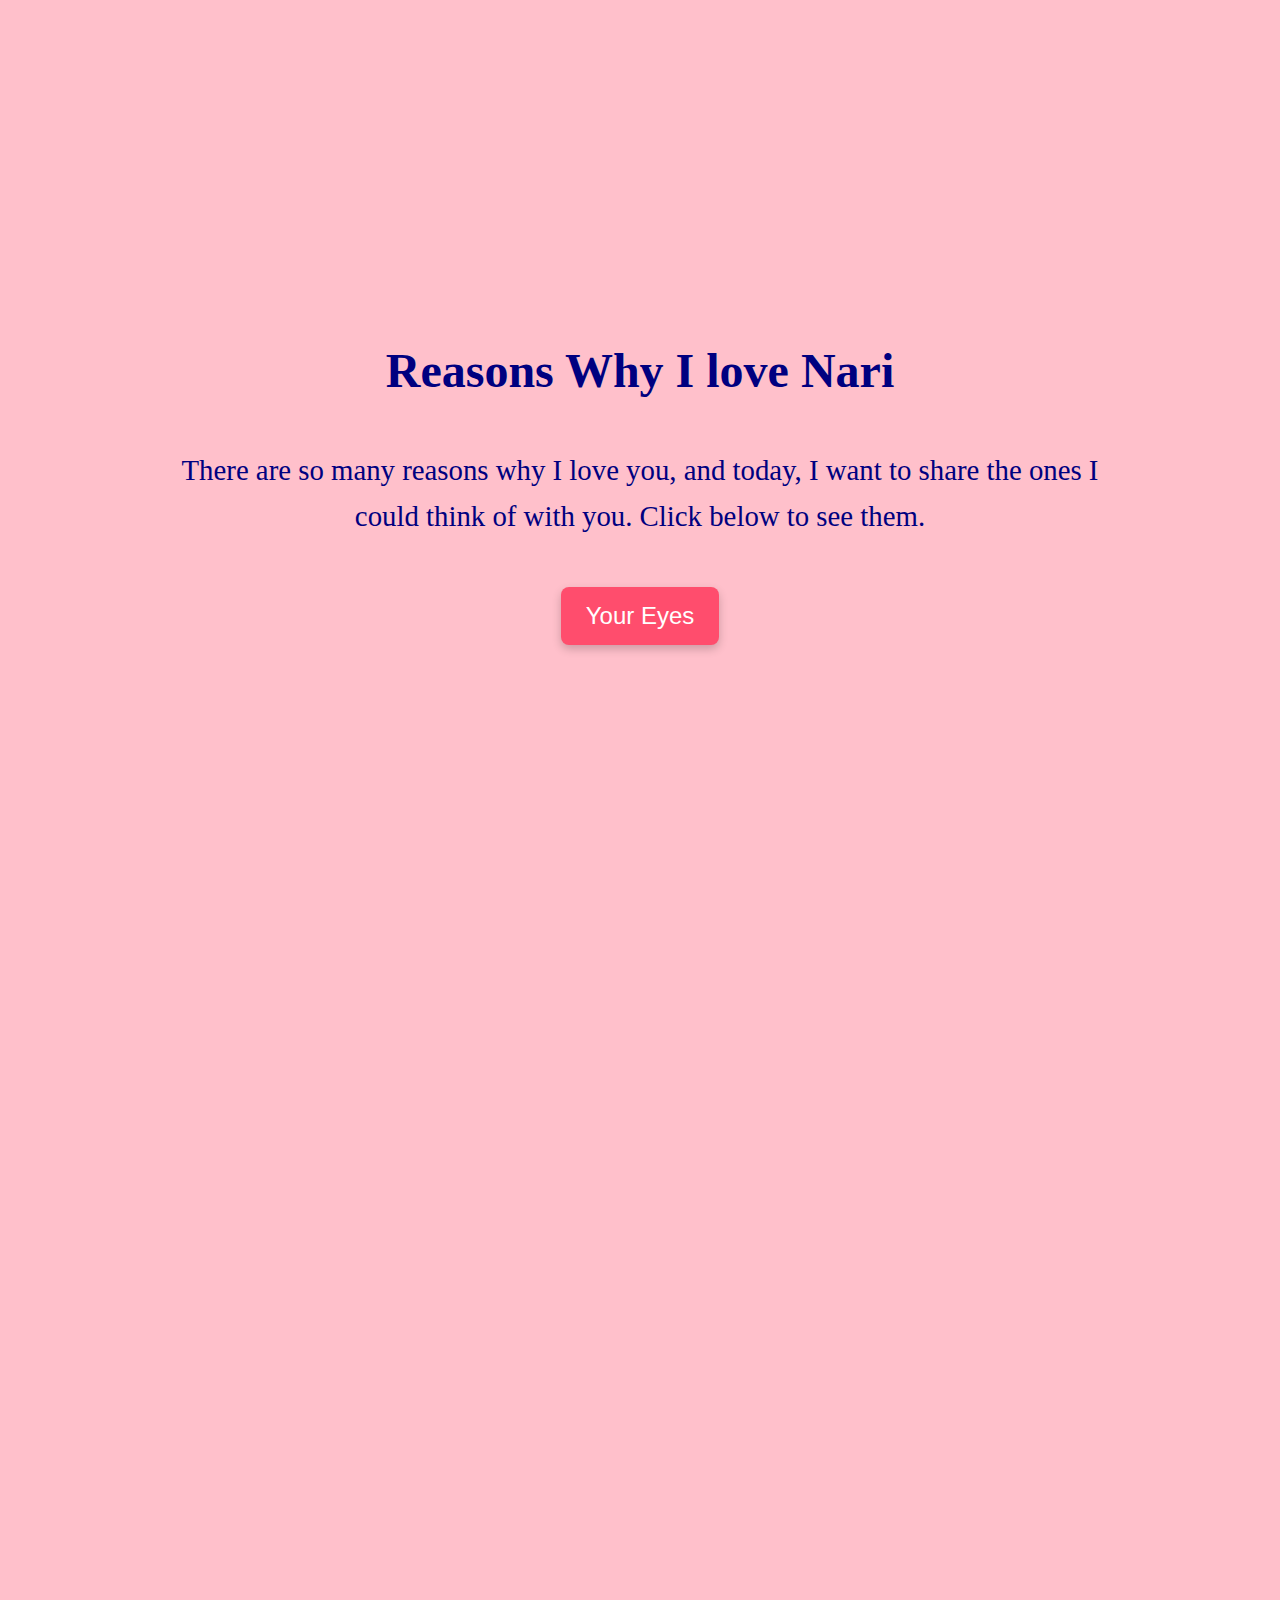
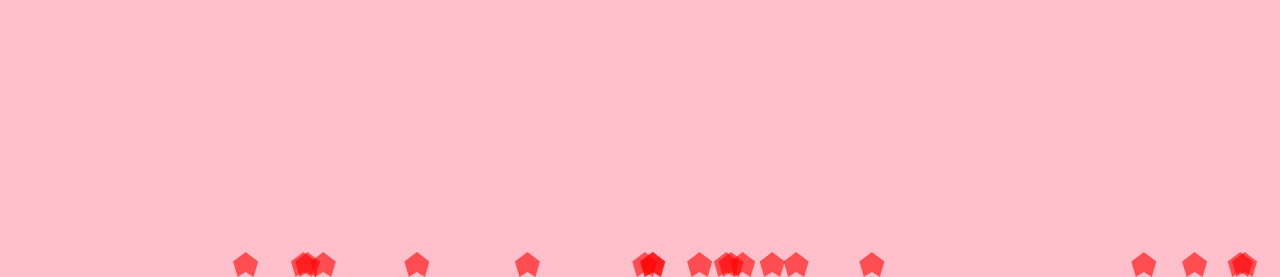
<file: index.html>
<!DOCTYPE html>
<html lang="en">
  <head>
    <meta charset="UTF-8" />
    <meta name="viewport" content="width=device-width, initial-scale=1.0" />
    <title>Reasons I Love You</title>
    <link rel="stylesheet" href="styles.css" />
  </head>
  <body>
    <div class="container">
      <h1>Reasons Why I love Nari</h1>
      <p>
        There are so many reasons why I love you, and today, I want to share the
        ones I could think of with you. Click below to see them.
      </p>
      <button onclick="nextPage('page1.html')">Your Eyes</button>
    </div>
    <script src="script.js"></script>
  </body>
</html>
</file>
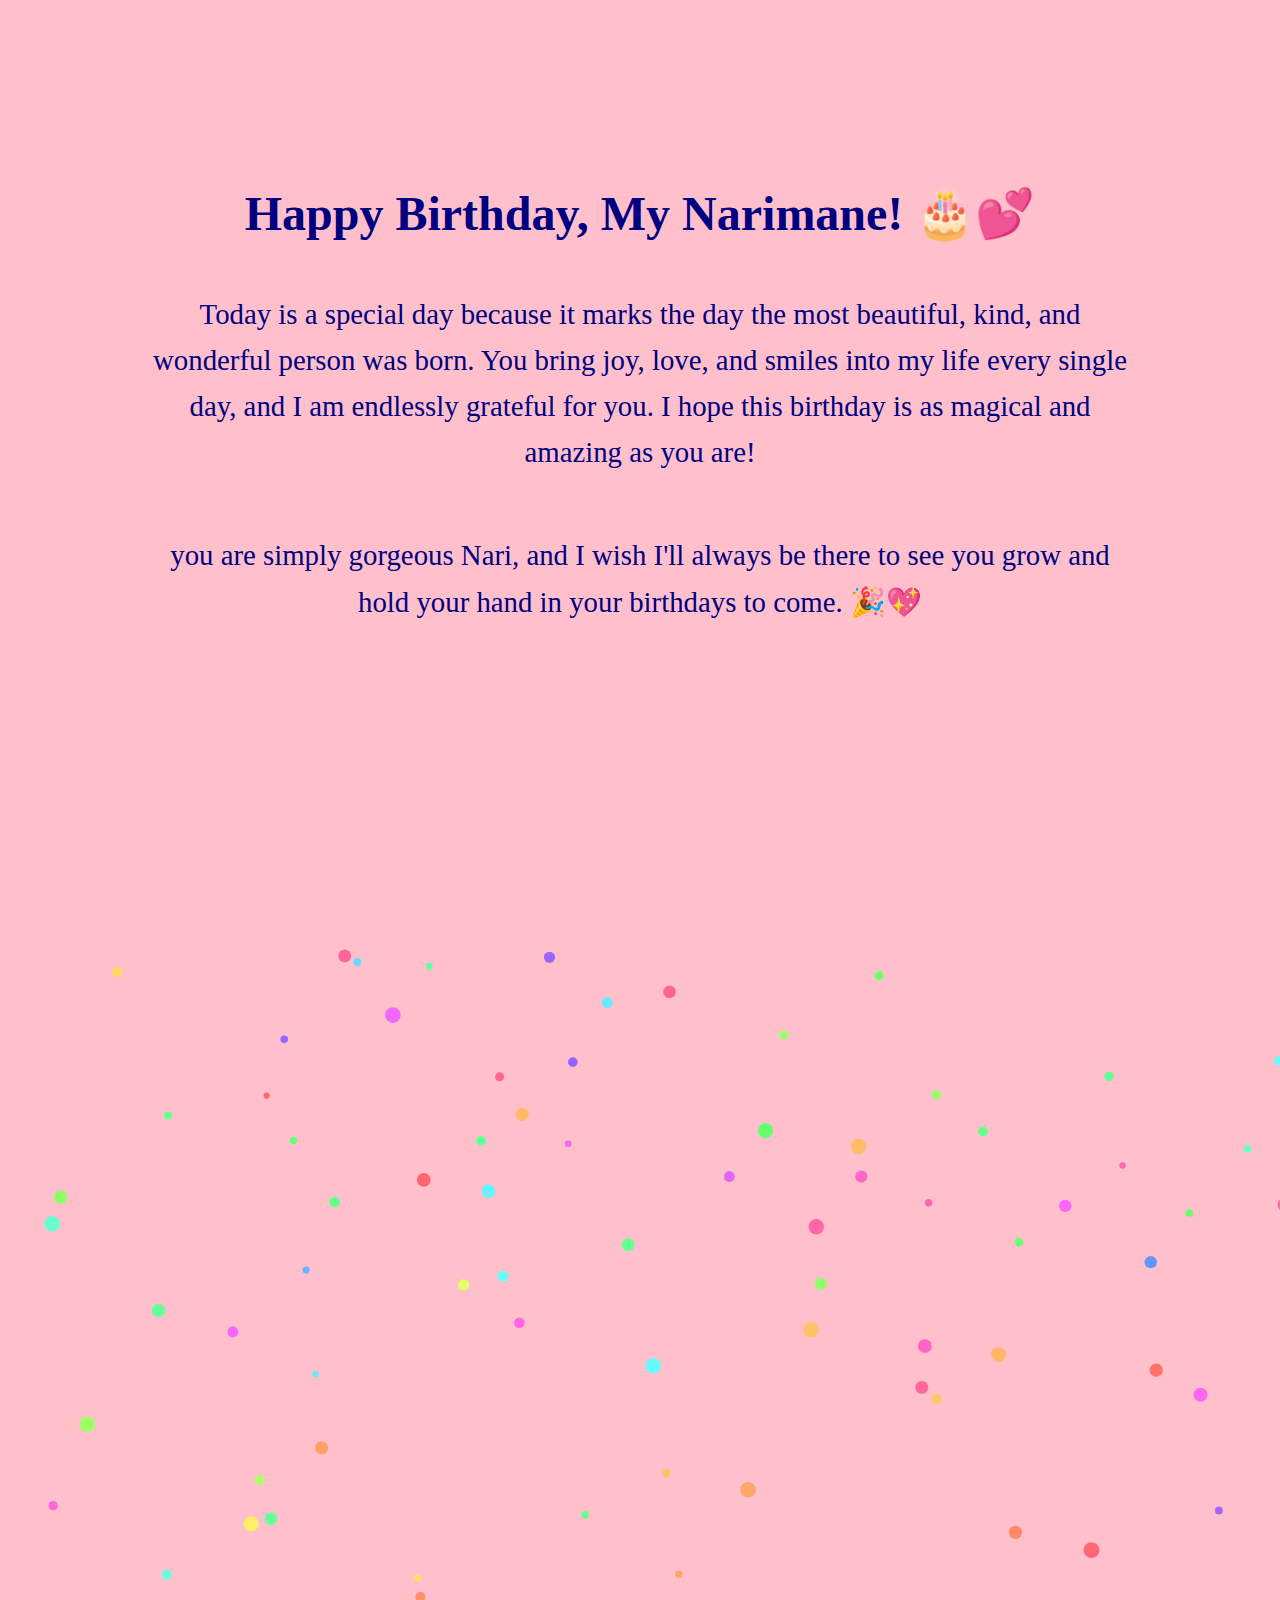
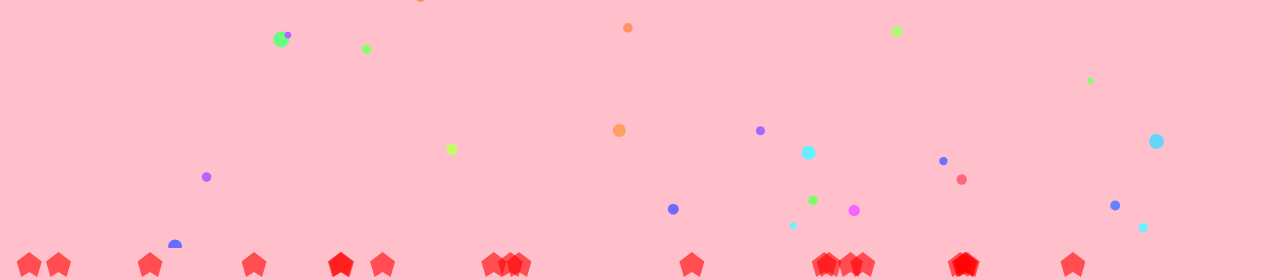
<file: final.html>
<!DOCTYPE html>
<html lang="en">
  <head>
    <meta charset="UTF-8" />
    <meta name="viewport" content="width=device-width, initial-scale=1.0" />
    <title>Happy Birthday!</title>
    <link rel="stylesheet" href="styles.css" />
  </head>
  <body class="final-page">
    <div class="container">
      <h1>Happy Birthday, My Narimane! 🎂💕</h1>
      <p>
        Today is a special day because it marks the day the most beautiful,
        kind, and wonderful person was born. You bring joy, love, and smiles
        into my life every single day, and I am endlessly grateful for you. I
        hope this birthday is as magical and amazing as you are!
      </p>
      <p>
        you are simply gorgeous Nari, and I wish I'll always be there to see you
        grow and hold your hand in your birthdays to come. 🎉💖
      </p>
      <canvas id="confettiCanvas"></canvas>
    </div>
    <script src="script.js"></script>
  </body>
</html>
</file>
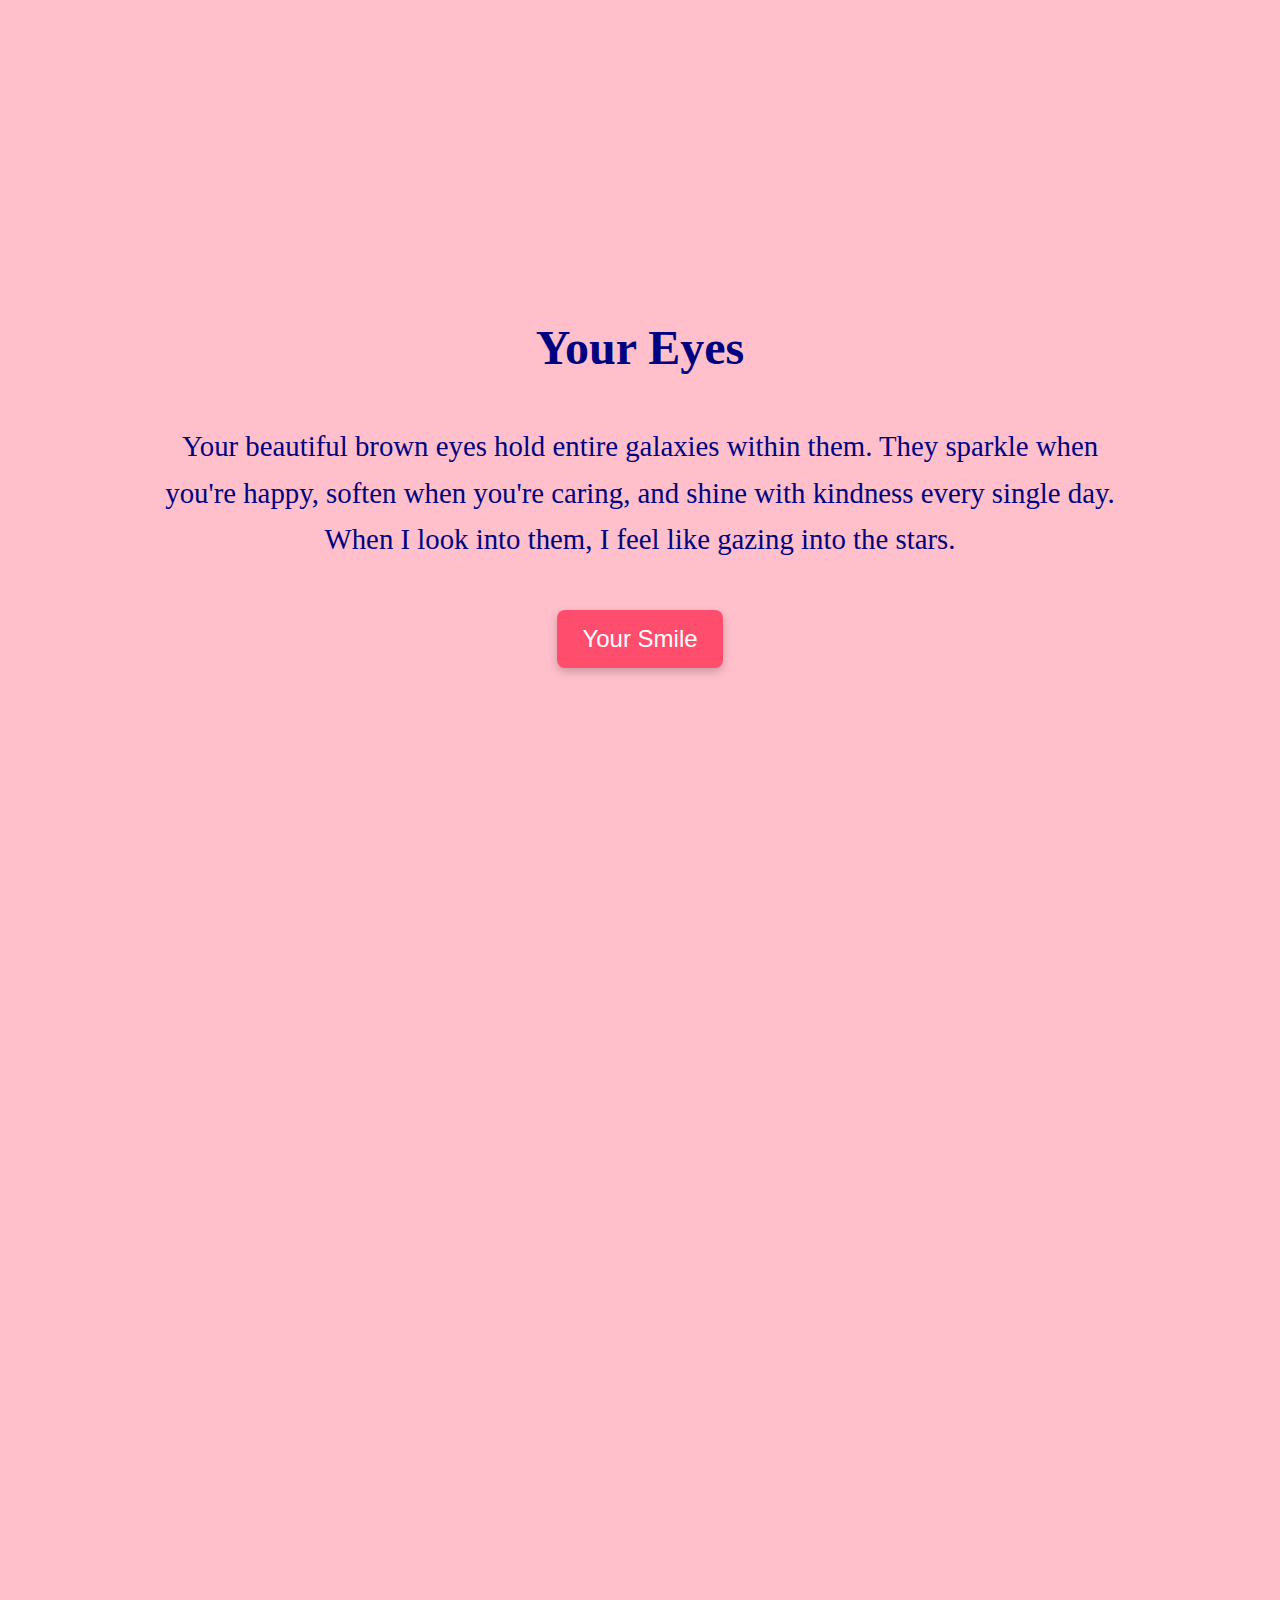
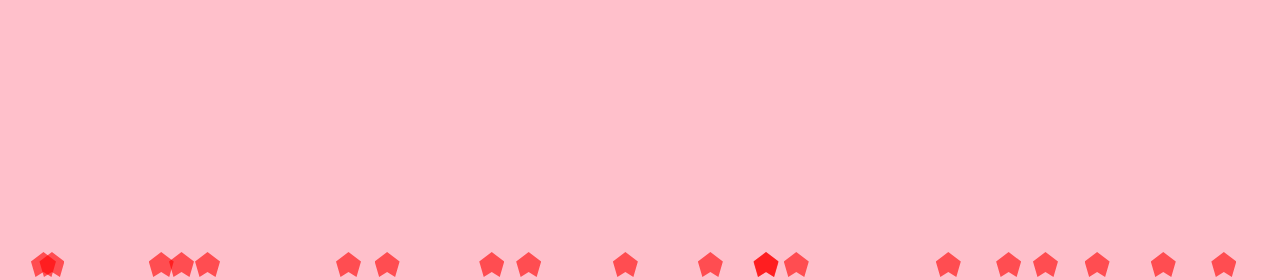
<file: page1.html>
<!DOCTYPE html>
<html lang="en">
  <head>
    <meta charset="UTF-8" />
    <meta name="viewport" content="width=device-width, initial-scale=1.0" />
    <title>Your Eyes</title>
    <link rel="stylesheet" href="styles.css" />
  </head>
  <body>
    <div class="container">
      <h1>Your Eyes</h1>
      <p>
        Your beautiful brown eyes hold entire galaxies within them. They sparkle
        when you're happy, soften when you're caring, and shine with kindness
        every single day. When I look into them, I feel like gazing into the
        stars.
      </p>
      <button onclick="nextPage('page2.html')">Your Smile</button>
    </div>
    <script src="script.js"></script>
  </body>
</html>
</file>
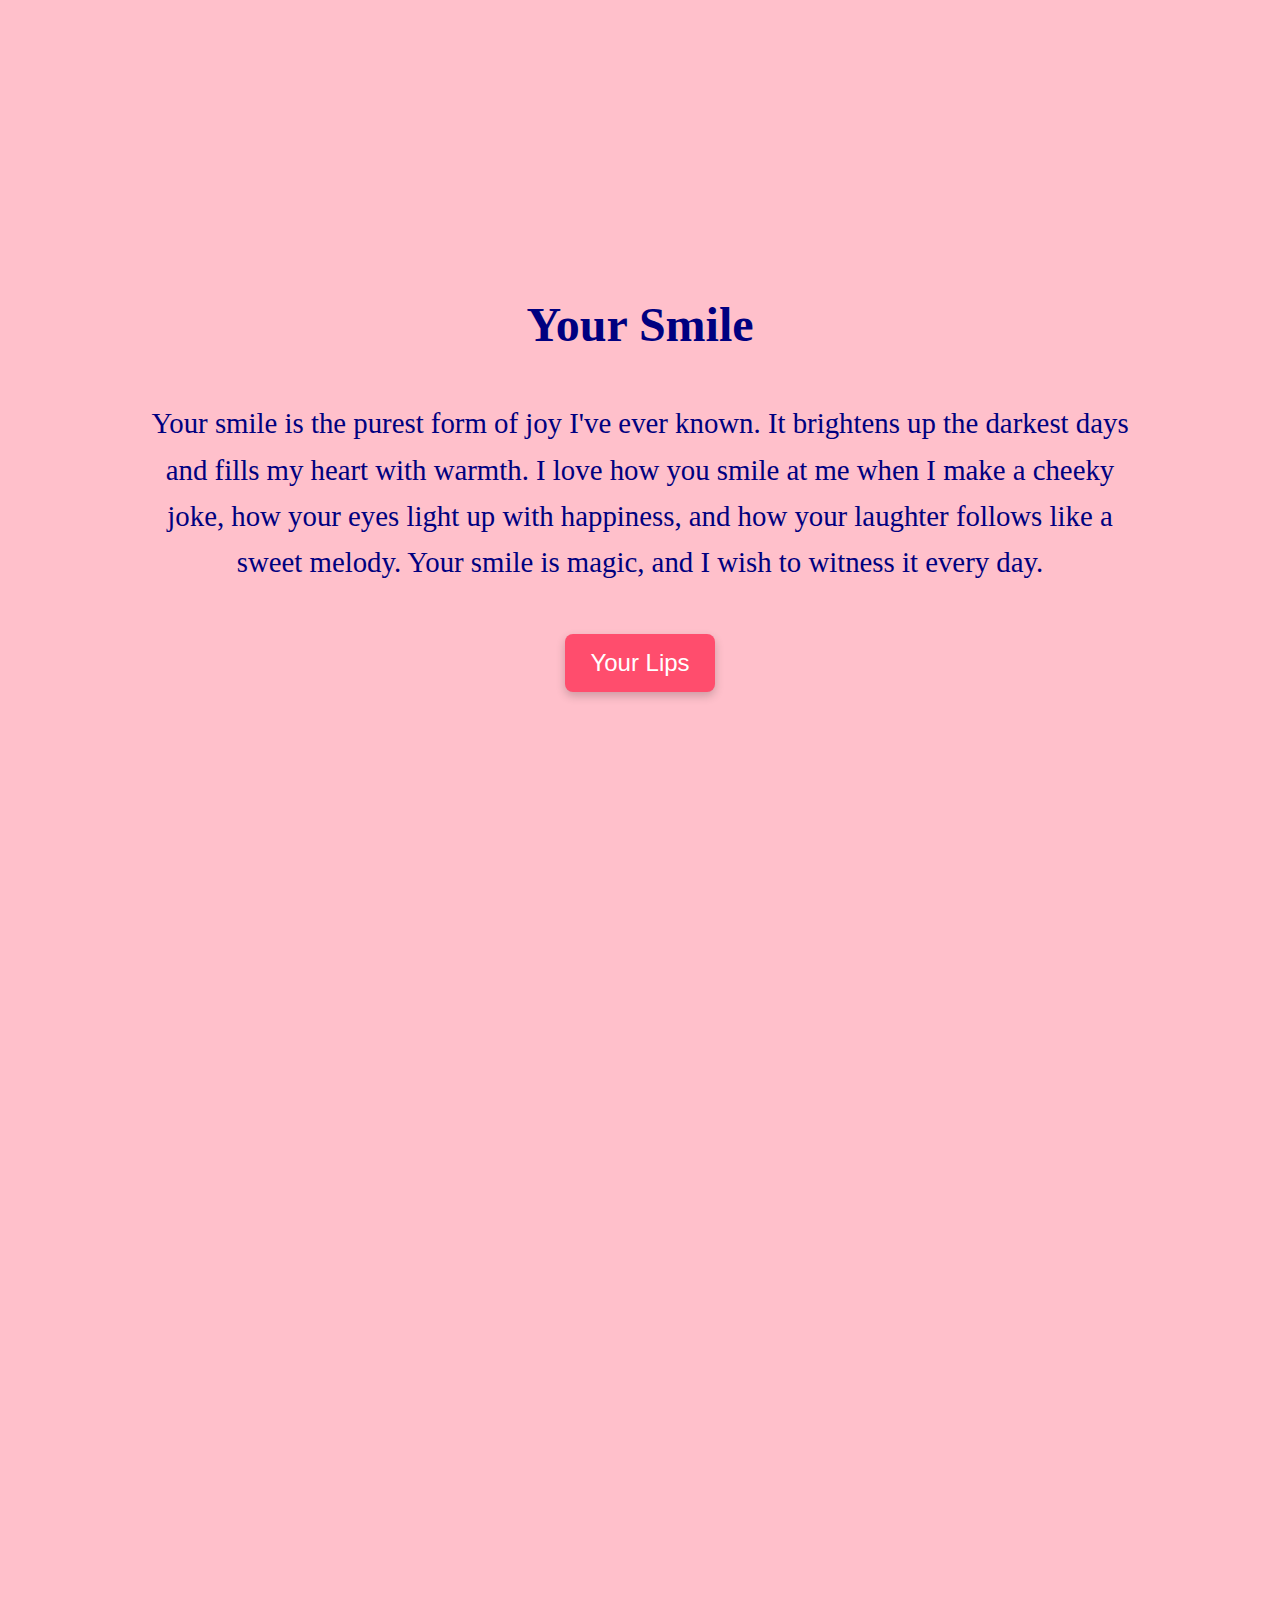
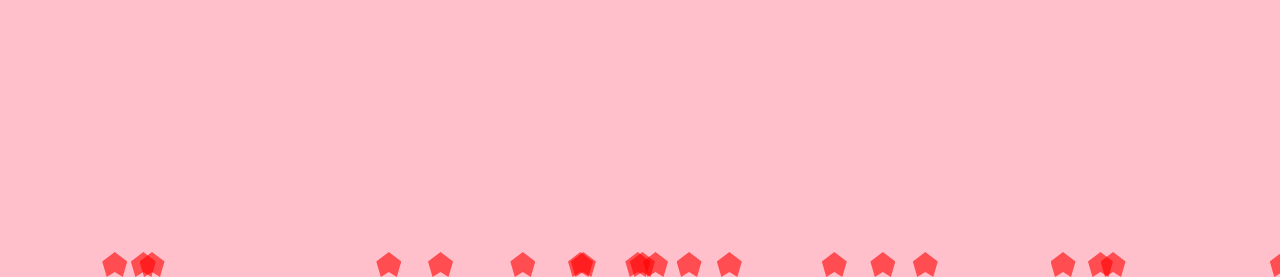
<file: page2.html>
<!DOCTYPE html>
<html lang="en">
  <head>
    <meta charset="UTF-8" />
    <meta name="viewport" content="width=device-width, initial-scale=1.0" />
    <title>Your Smile</title>
    <link rel="stylesheet" href="styles.css" />
  </head>
  <body>
    <div class="container">
      <h1>Your Smile</h1>
      <p>
        Your smile is the purest form of joy I've ever known. It brightens up
        the darkest days and fills my heart with warmth. I love how you smile at
        me when I make a cheeky joke, how your eyes light up with happiness, and
        how your laughter follows like a sweet melody. Your smile is magic, and
        I wish to witness it every day.
      </p>
      <button onclick="nextPage('page3.html')">Your Lips</button>
    </div>
    <script src="script.js"></script>
  </body>
</html>
</file>
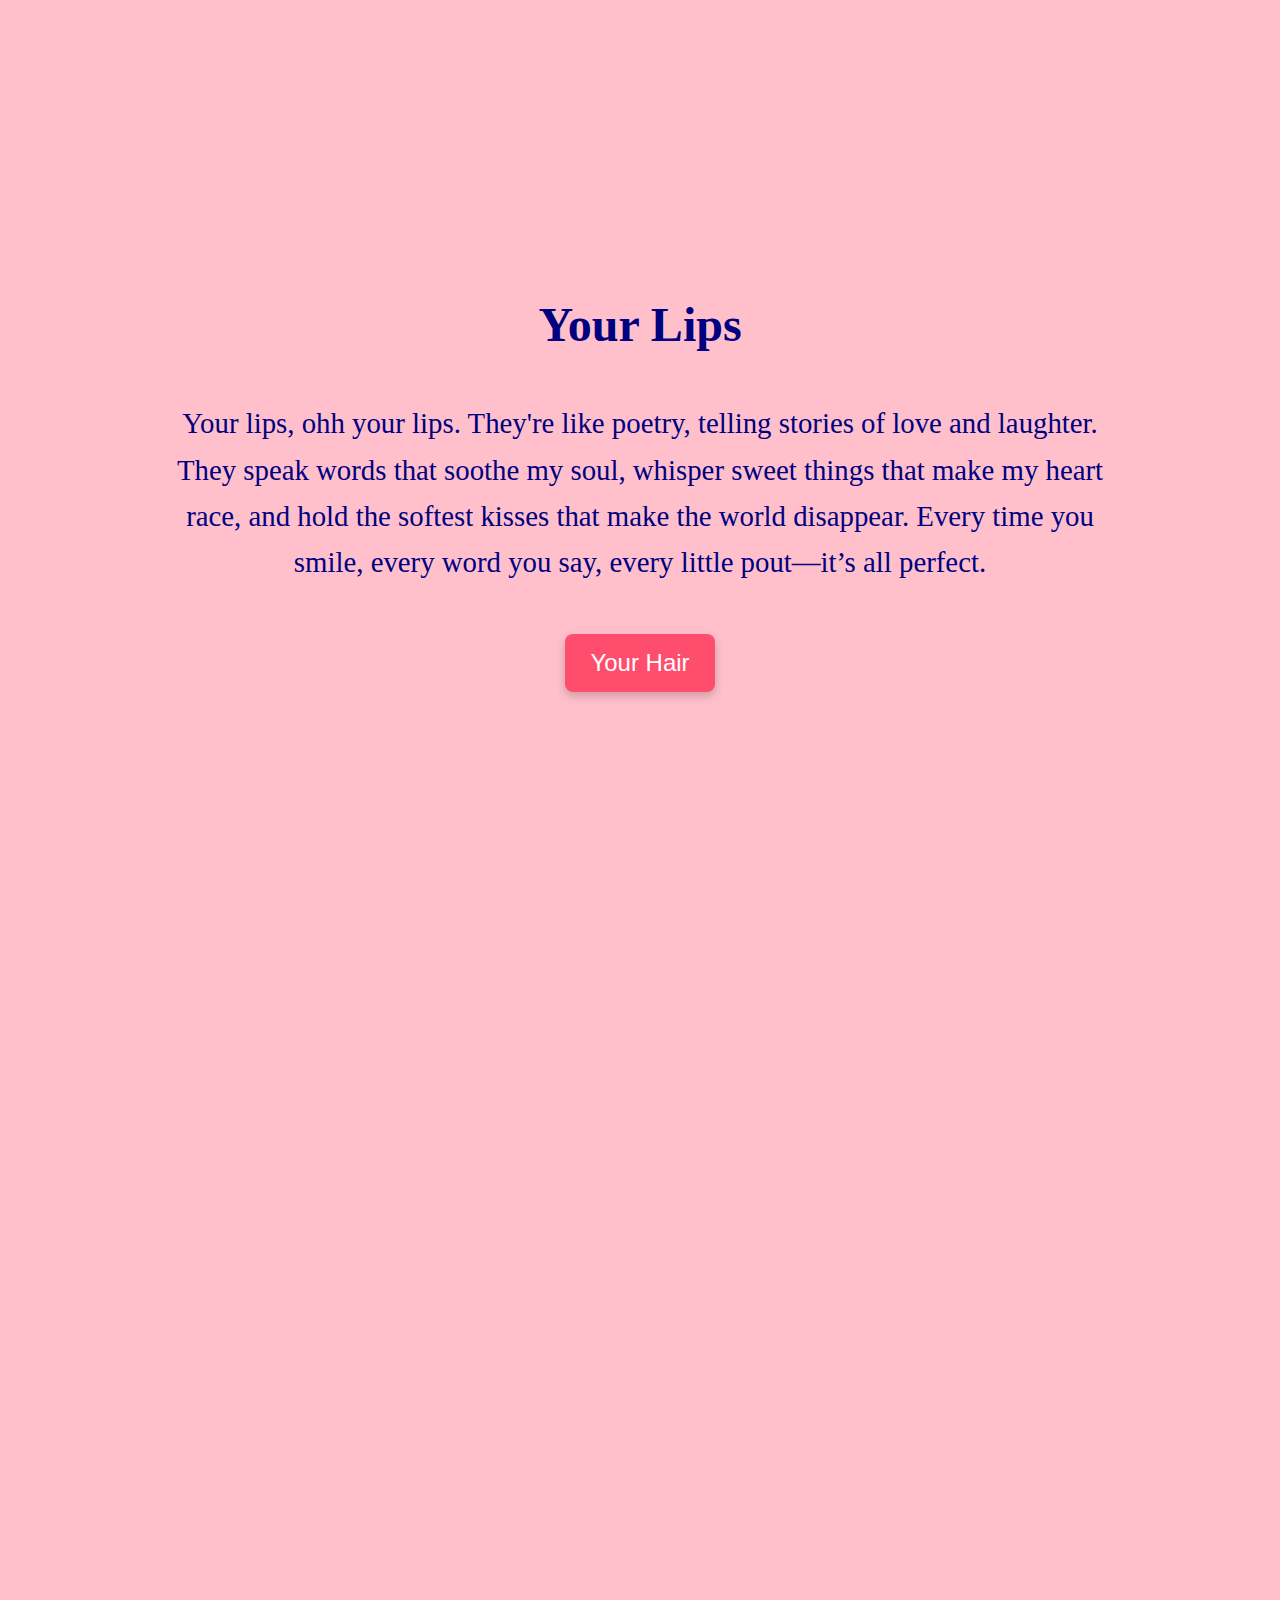
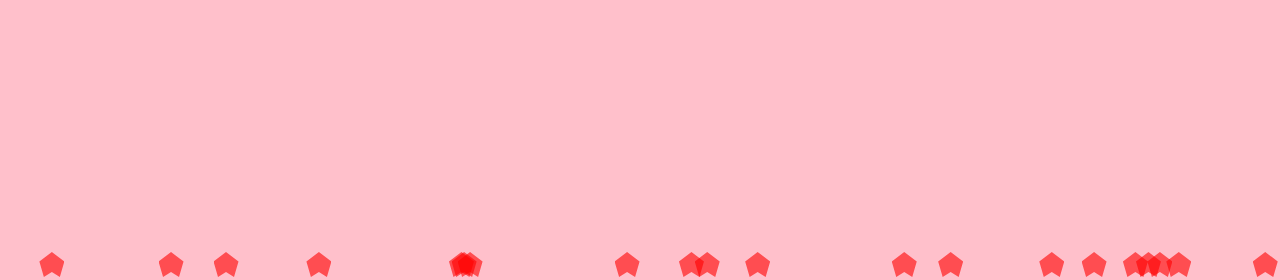
<file: page3.html>
<!DOCTYPE html>
<html lang="en">
  <head>
    <meta charset="UTF-8" />
    <meta name="viewport" content="width=device-width, initial-scale=1.0" />
    <title>Your Lips</title>
    <link rel="stylesheet" href="styles.css" />
  </head>
  <body>
    <div class="container">
      <h1>Your Lips</h1>
      <p>
        Your lips, ohh your lips. They're like poetry, telling stories of love
        and laughter. They speak words that soothe my soul, whisper sweet things
        that make my heart race, and hold the softest kisses that make the world
        disappear. Every time you smile, every word you say, every little
        pout—it’s all perfect.
      </p>
      <button onclick="nextPage('page4.html')">Your Hair</button>
    </div>
    <script src="script.js"></script>
  </body>
</html>
</file>
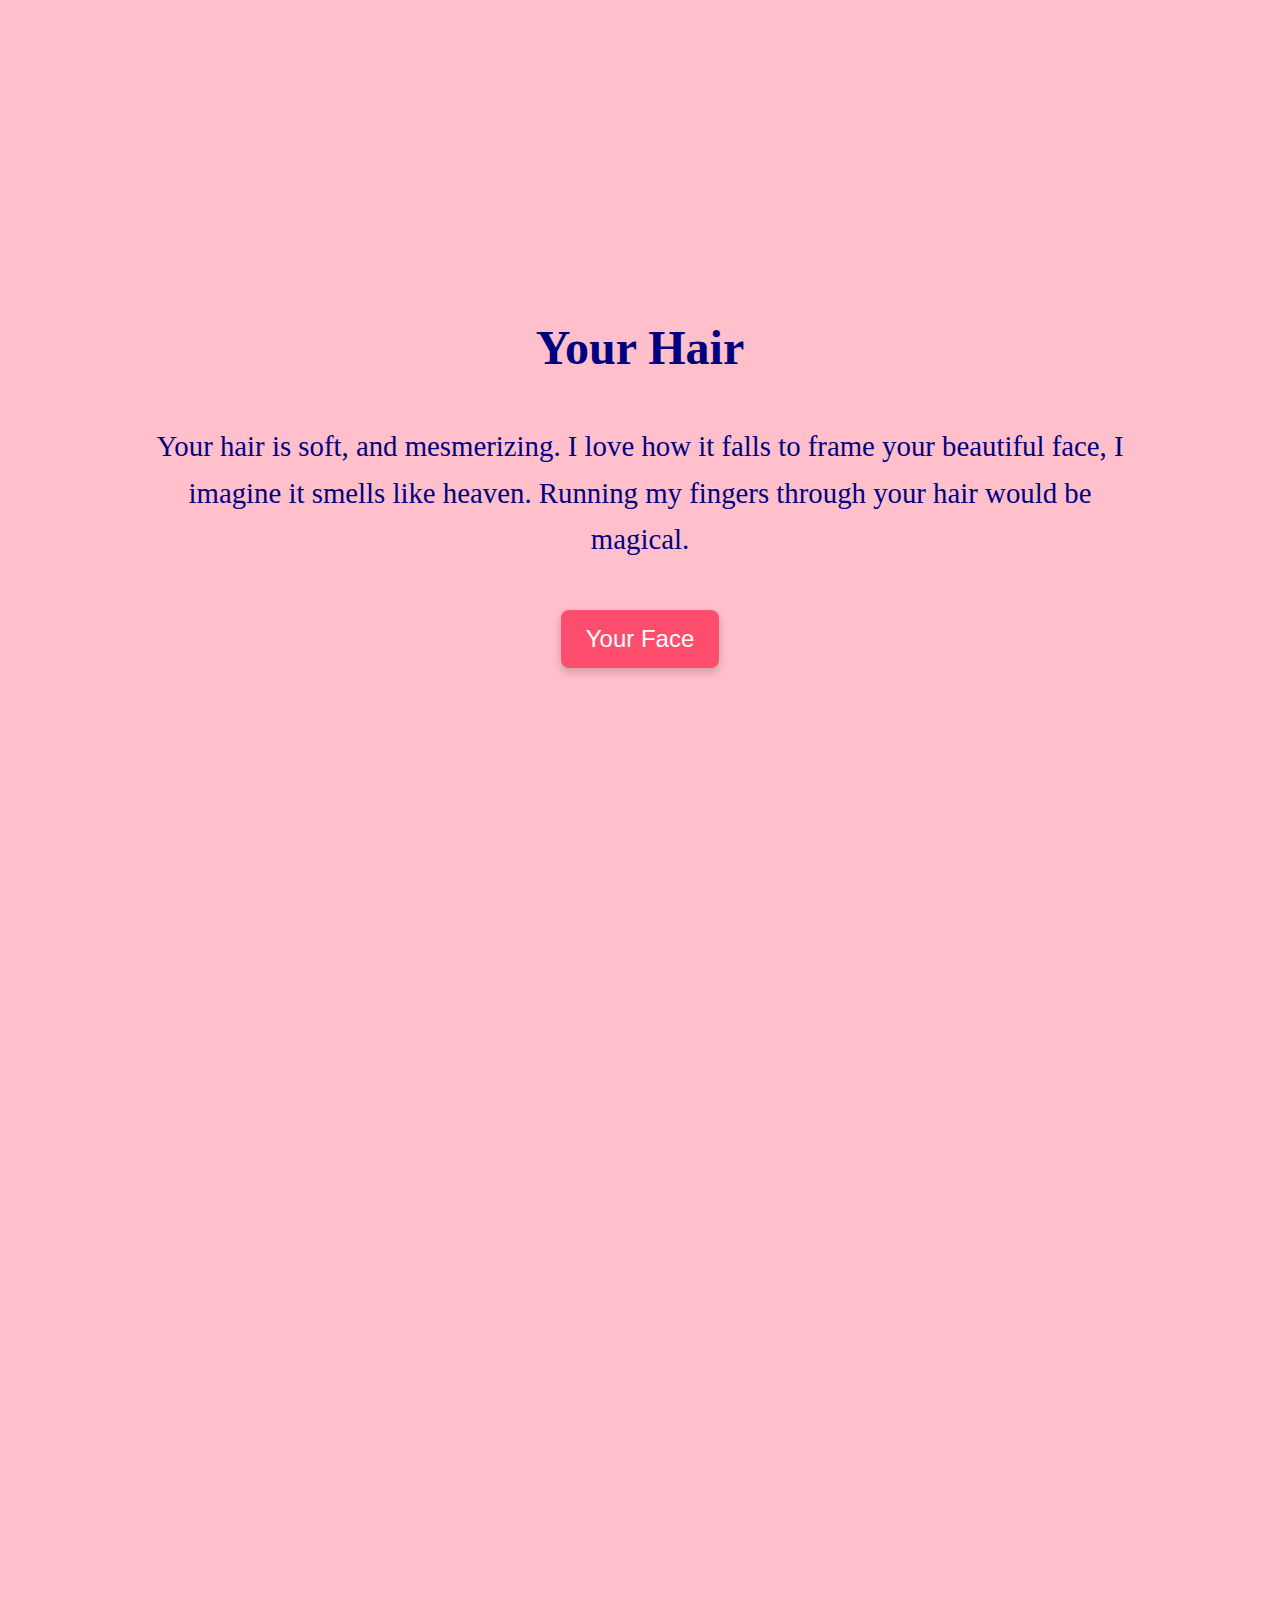
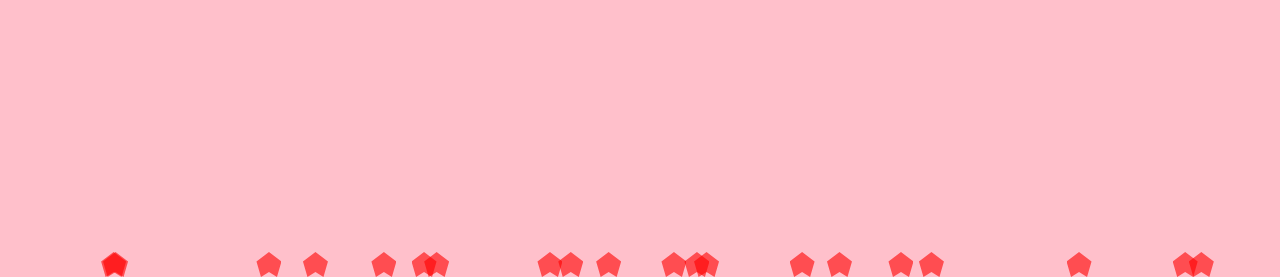
<file: page4.html>
<!DOCTYPE html>
<html lang="en">
  <head>
    <meta charset="UTF-8" />
    <meta name="viewport" content="width=device-width, initial-scale=1.0" />
    <title>Your Hair</title>
    <link rel="stylesheet" href="styles.css" />
  </head>
  <body>
    <div class="container">
      <h1>Your Hair</h1>
      <p>
        Your hair is soft, and mesmerizing. I love how it falls to frame your
        beautiful face, I imagine it smells like heaven. Running my fingers
        through your hair would be magical.
      </p>
      <button onclick="nextPage('page5.html')">Your Face</button>
    </div>
    <script src="script.js"></script>
  </body>
</html>
</file>
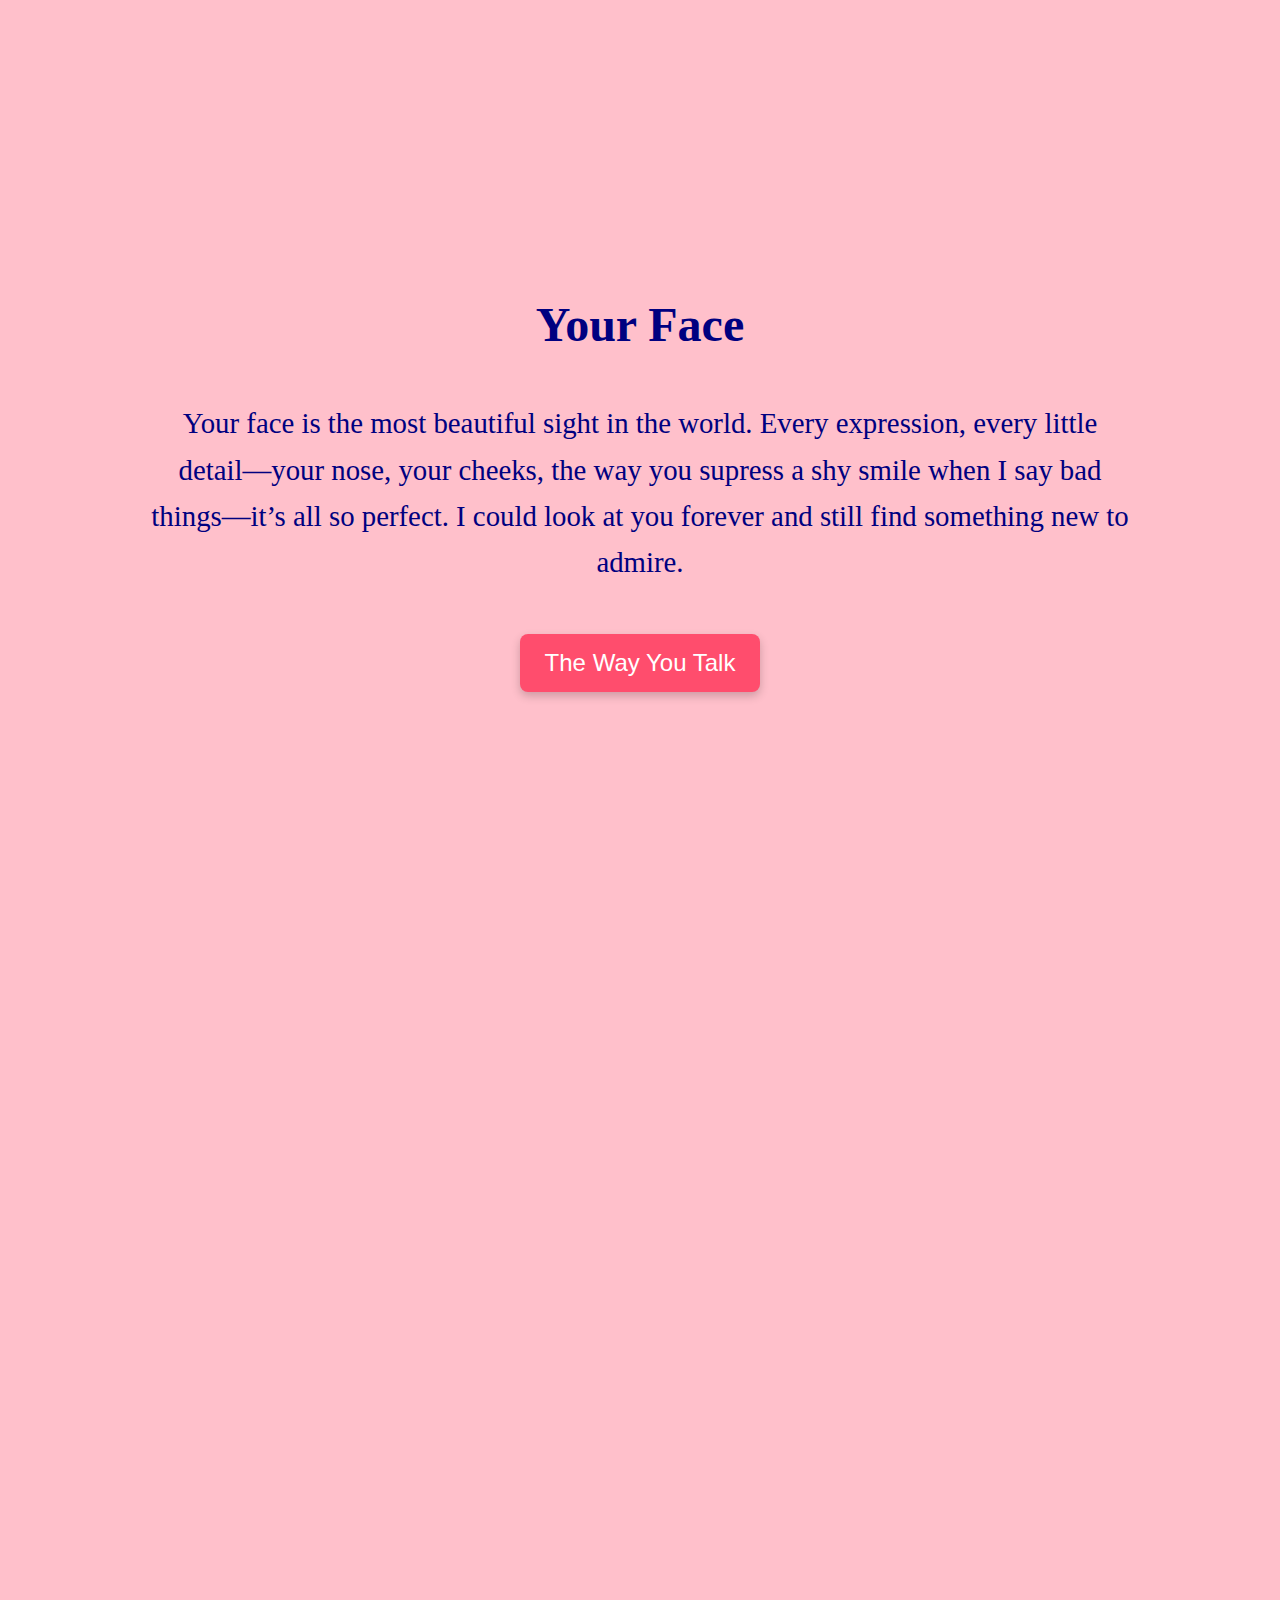
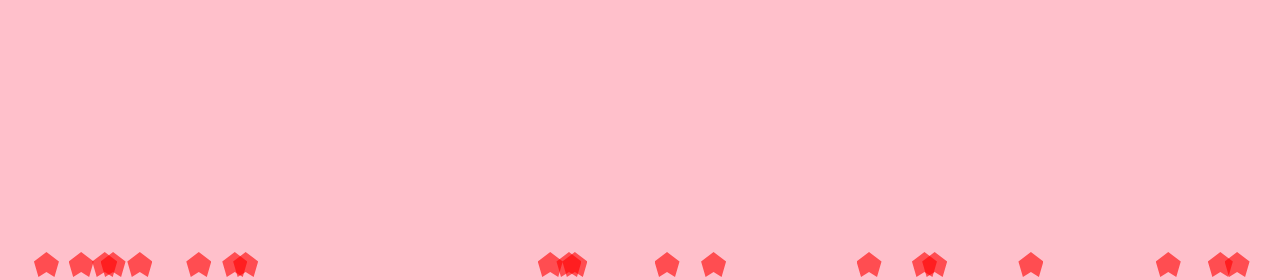
<file: page5.html>
<!DOCTYPE html>
<html lang="en">
  <head>
    <meta charset="UTF-8" />
    <meta name="viewport" content="width=device-width, initial-scale=1.0" />
    <title>Your Face</title>
    <link rel="stylesheet" href="styles.css" />
  </head>
  <body>
    <div class="container">
      <h1>Your Face</h1>
      <p>
        Your face is the most beautiful sight in the world. Every expression,
        every little detail—your nose, your cheeks, the way you supress a shy
        smile when I say bad things—it’s all so perfect. I could look at you
        forever and still find something new to admire.
      </p>
      <button onclick="nextPage('page6.html')">The Way You Talk</button>
    </div>
    <script src="script.js"></script>
  </body>
</html>
</file>
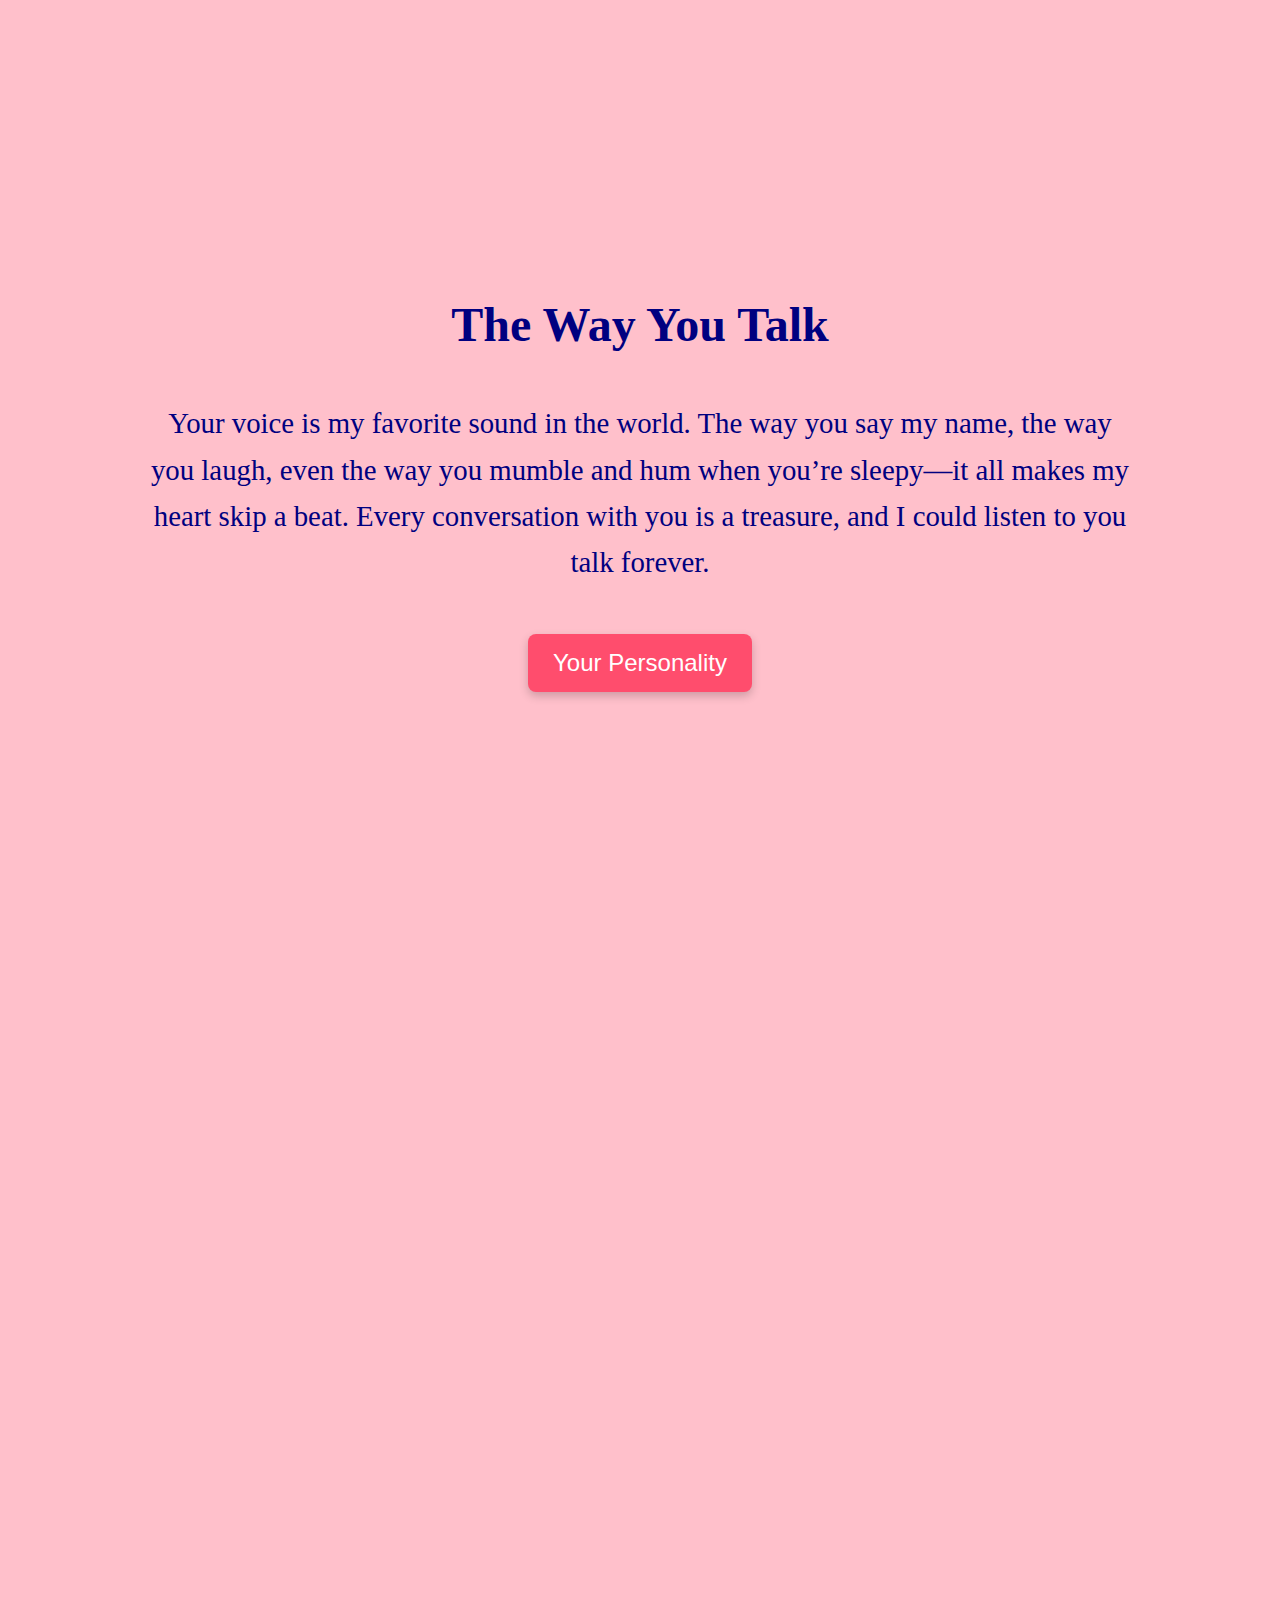
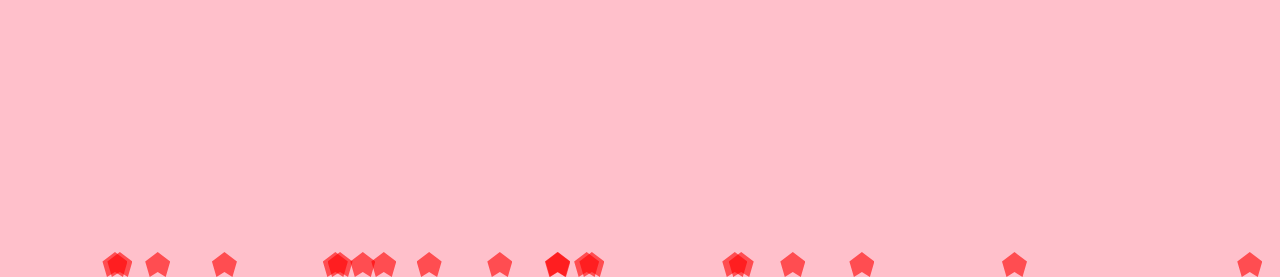
<file: page6.html>
<!DOCTYPE html>
<html lang="en">
  <head>
    <meta charset="UTF-8" />
    <meta name="viewport" content="width=device-width, initial-scale=1.0" />
    <title>The Way You Talk</title>
    <link rel="stylesheet" href="styles.css" />
  </head>
  <body>
    <div class="container">
      <h1>The Way You Talk</h1>
      <p>
        Your voice is my favorite sound in the world. The way you say my name,
        the way you laugh, even the way you mumble and hum when you’re sleepy—it
        all makes my heart skip a beat. Every conversation with you is a
        treasure, and I could listen to you talk forever.
      </p>
      <button onclick="nextPage('page7.html')">Your Personality</button>
    </div>
    <script src="script.js"></script>
  </body>
</html>
</file>
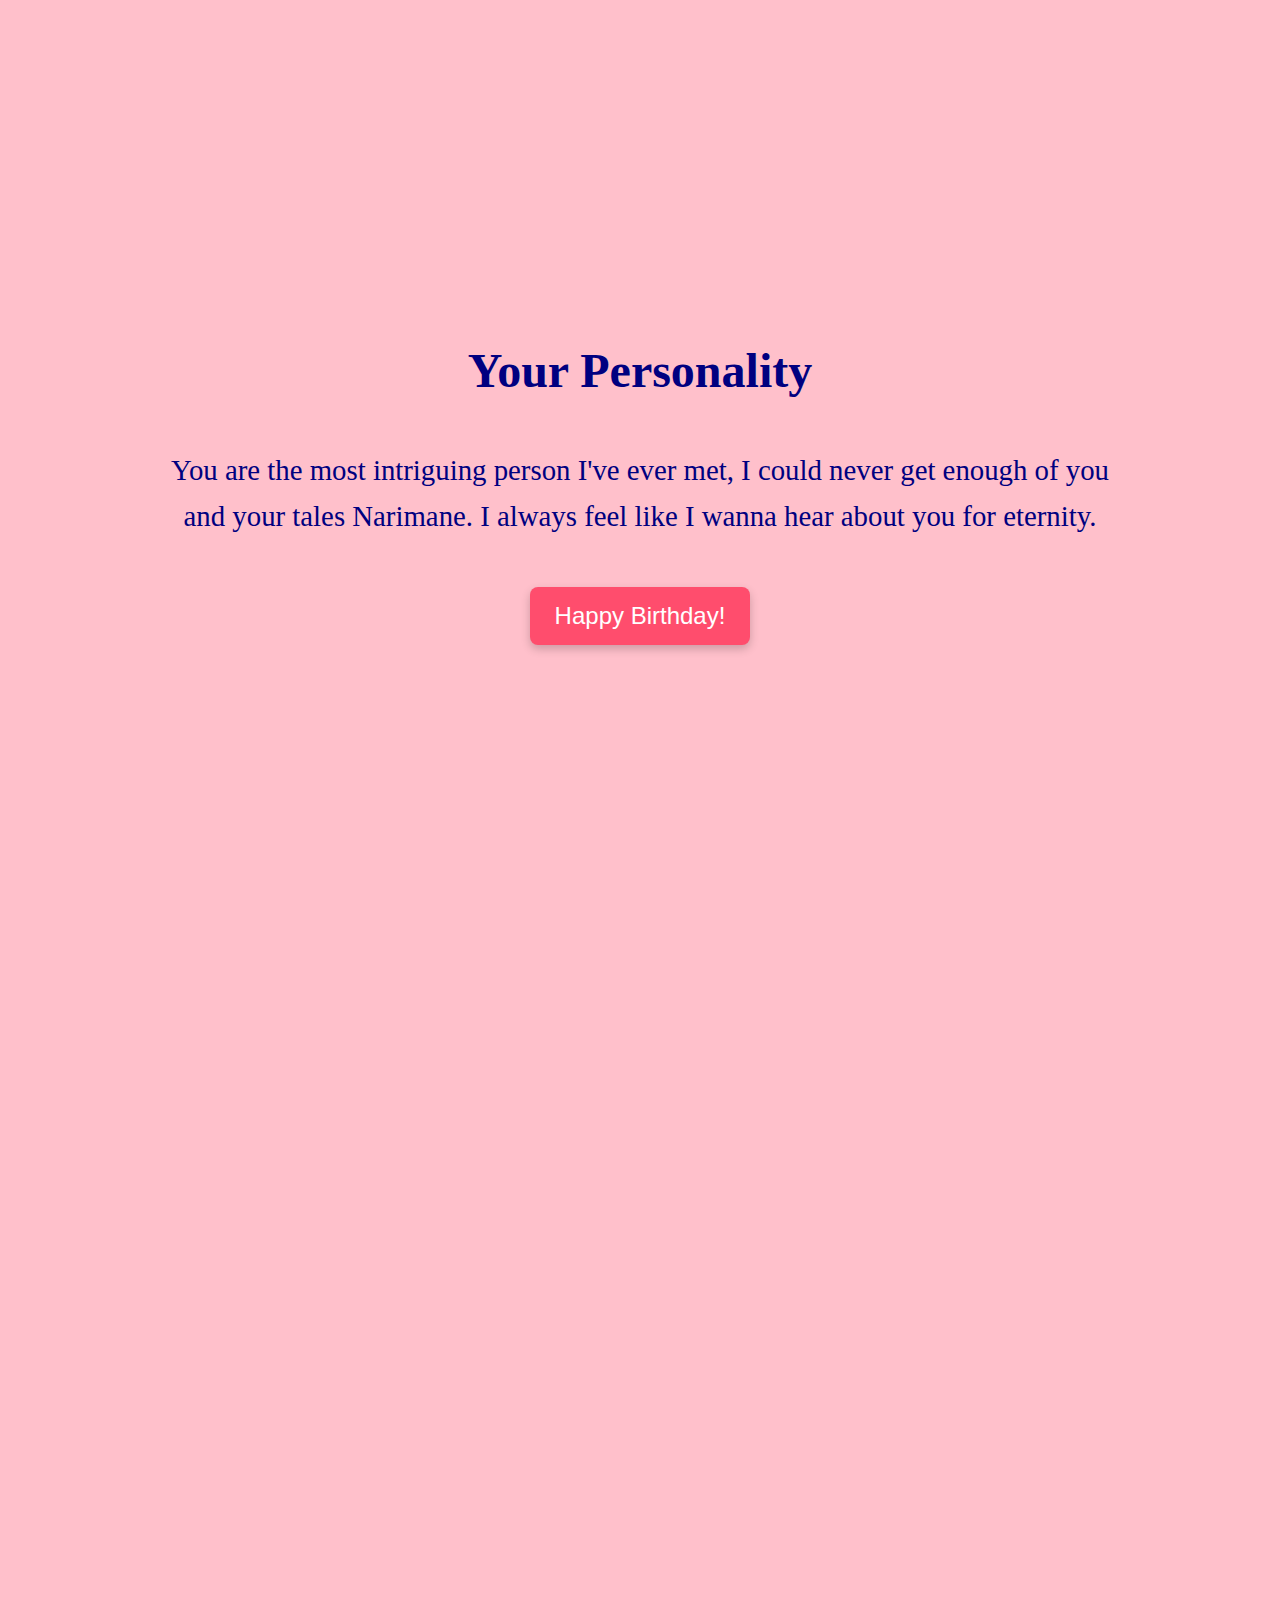
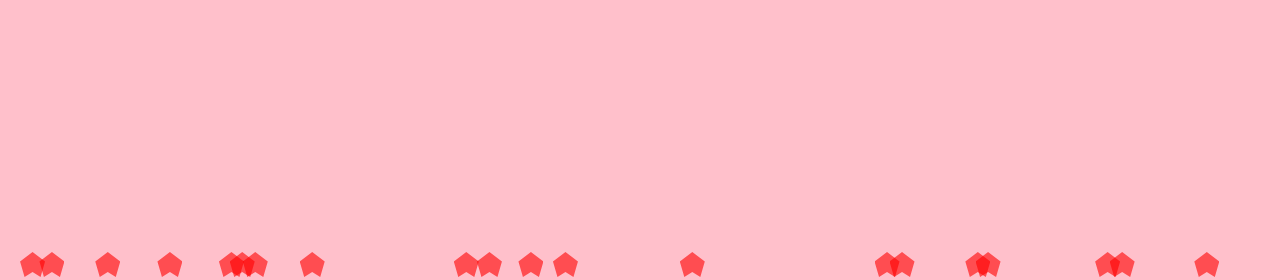
<file: page7.html>
<!DOCTYPE html>
<html lang="en">
  <head>
    <meta charset="UTF-8" />
    <meta name="viewport" content="width=device-width, initial-scale=1.0" />
    <title>Your Personality</title>
    <link rel="stylesheet" href="styles.css" />
  </head>
  <body>
    <div class="container">
      <h1>Your Personality</h1>
      <p>
        You are the most intriguing person I've ever met, I could never get
        enough of you and your tales Narimane. I always feel like I wanna hear
        about you for eternity.
      </p>
      <button onclick="nextPage('final.html')">Happy Birthday!</button>
    </div>
    <script src="script.js"></script>
  </body>
</html>
</file>
<file: styles.css>
/* styles.css */
/* styles.css */
/* Floating Hearts */
.floating-heart {
  position: fixed;
  bottom: 0;
  font-size: 2rem;
  color: red;
  animation: floatUp 5s linear infinite;
}

@keyframes floatUp {
  0% {
    transform: translateY(0);
    opacity: 1;
  }
  100% {
    transform: translateY(-100vh);
    opacity: 0;
  }
}

body {
  background-color: pink;
  text-align: center;
  font-family: "Dancing Script", cursive;
  color: navy;
  overflow: hidden;
  position: relative;
}
.container {
  display: flex;
  flex-direction: column;
  align-items: center;
  justify-content: center;
  height: 100vh;
  padding: 20px;
  animation: fadeIn 2s ease-in-out;
}
h1 {
  font-size: 3rem;
  margin-bottom: 20px;
}
p {
  font-size: 1.8rem;
  max-width: 80%;
  line-height: 1.6;
}
button {
  background-color: #ff4d6d;
  color: white;
  border: none;
  padding: 15px 25px;
  font-size: 24px;
  cursor: pointer;
  border-radius: 8px;
  transition: transform 0.3s, background-color 0.3s;
  box-shadow: 0px 4px 10px rgba(0, 0, 0, 0.2);
  margin-top: 20px;
}
button:hover {
  background-color: #c70039;
  transform: scale(1.1);
}
@keyframes fadeIn {
  from {
    opacity: 0;
    transform: translateY(-20px);
  }
  to {
    opacity: 1;
    transform: translateY(0);
  }
}
@keyframes floatHearts {
  0% {
    transform: translateY(100vh) scale(0.5);
    opacity: 1;
  }
  100% {
    transform: translateY(-10vh) scale(1);
    opacity: 0;
  }
}
.heart {
  position: absolute;
  width: 25px;
  height: 25px;
  background-color: red;
  clip-path: polygon(50% 0%, 100% 38%, 82% 100%, 50% 80%, 18% 100%, 0% 38%);
  opacity: 0.6;
  animation: floatHearts 6s infinite ease-in-out;
}
</file>
